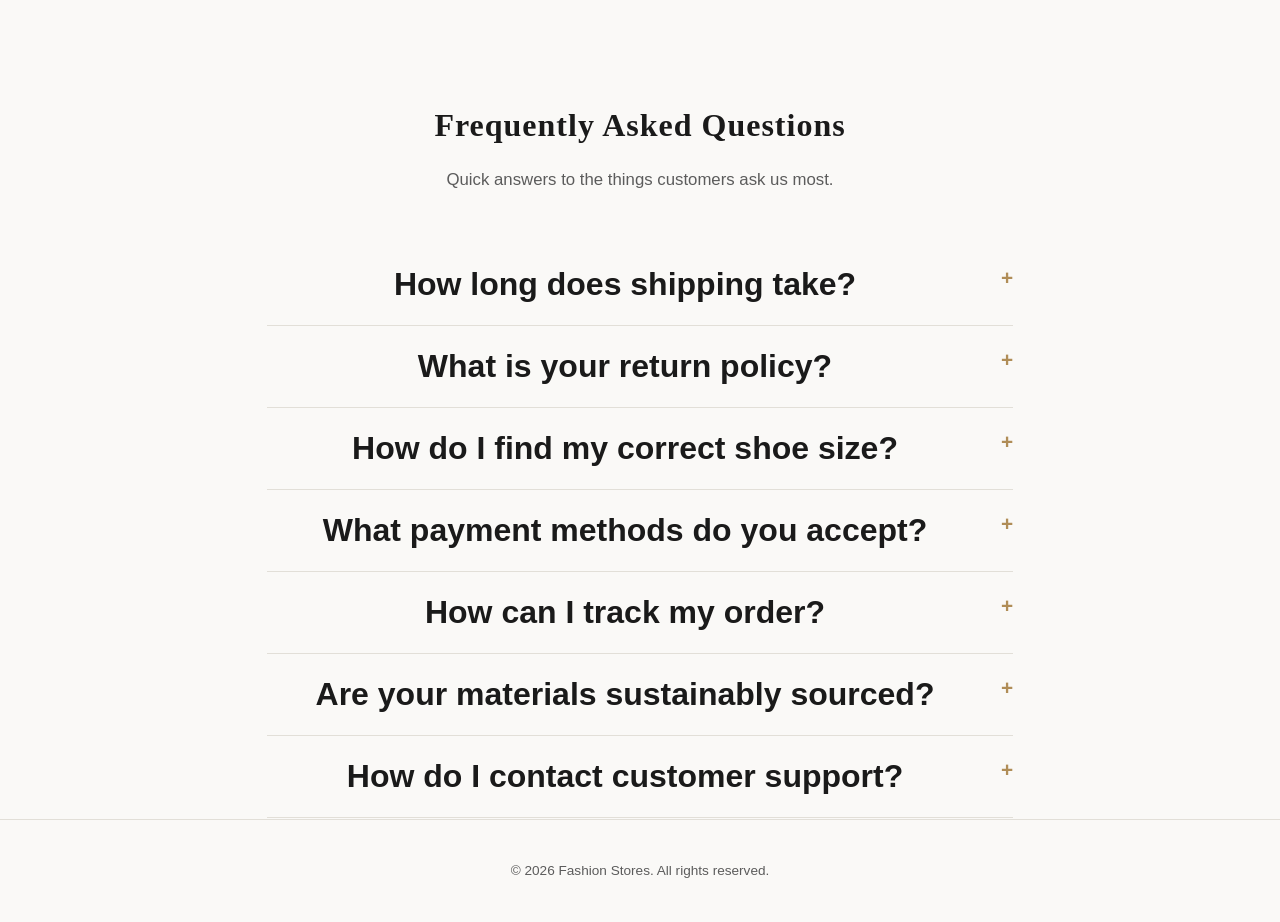
<file: Nav-Pages/FAQ.html>
<!DOCTYPE html>
<html lang="en">
<head>
  <meta charset="UTF-8" />
  <meta name="viewport" content="width=device-width, initial-scale=1.0" />
  <title>Fashion store FAQ page</title>

  <style>
    /* ===========================
       GLOBAL / BRAND TOKENS
    =========================== */
    :root {
      --color-bg: #faf9f7;
      --color-bg-alt: #f1efeb;
      --color-text: #1a1a1a;
      --color-text-muted: #5c5c5c;
      --color-accent: #b08d57;
      --color-border: #e2dfd8;
      --font-heading: 'Playfair Display', Georgia, serif;
      --font-body: 'Inter', Helvetica, Arial, sans-serif;
      --max-width: 1100px;
    }

    * {
      margin: 0;
      padding: 0;
      box-sizing: border-box;
    }

    body {
      font-family: var(--font-body);
      color: var(--color-text);
      background: var(--color-bg);
      line-height: 1.6;
    }

    /* ===========================
       FAQ PAGE
    =========================== */

    .faq-page {
      max-width: 700px;
      margin: 0 auto;
      padding: 0 6%;
      min-height: 80vh;
    }

    .faq-hero {
      text-align: center;
      padding: 100px 0 50px;
    }

    .faq-hero h1 {
      font-family: var(--font-heading);
      font-size: 2rem;
      margin-bottom: 16px;
      letter-spacing: 1px;
    }

    .faq-hero p {
      font-size: 1.05rem;
      color: var(--color-text-muted);
    }

    .faq-list {
      padding-bottom: 1px;
    }

    .faq-item {
      border-bottom: 1px solid var(--color-border);
    }

    .faq-question {
      width: 100%;
      text-align: left;
      background: none;
      border: none;
      padding: 22px 0;
      padding-right: 30px;
      font-family: var(--font-body);
      font-size: 1.05rem;
      font-weight: 600;
      color: var(--color-text);
      cursor: pointer;
      position: relative;
    }

    .faq-question::after {
      content: "+";
      position: absolute;
      right: 0;
      top: 22px;
      font-size: 1.3rem;
      color: var(--color-accent);
      transition: transform .25s ease;
    }

    .faq-item.open .faq-question::after {
      transform: rotate(45deg);
    }

    .faq-answer {
      max-height: 0;
      overflow: hidden;
      transition: max-height .3s ease;
    }

    .faq-item.open .faq-answer {
      max-height: 300px;
    }

    .faq-answer p {
      color: var(--color-text-muted);
      font-size: .98rem;
      padding-bottom: 22px;
    }

    /* ===========================
       FOOTER
    =========================== */

    .site-footer {
      text-align: center;
      padding: 40px 0;
      border-top: 1px solid var(--color-border);
      color: var(--color-text-muted);
      font-size: .85rem;
    }

    /* ===========================
       MOBILE
    =========================== */

    @media (max-width:768px) {
      .faq-hero h1 {
        font-size: 2rem;
      }

      .faq-question {
        font-size: 1.05rem;
      }
    }

    /* ===========================
       DESKTOP
    =========================== */

    @media (min-width:768px) {
      .faq-page {
        max-width: 900px;
      }

      .faq-question {
        text-align: center;
        font-size: 2rem;
      }

      .faq-answer p {
        text-align: center;
        font-size: 1.1rem;
      }
    }
  </style>
</head>

<body>

<main class="faq-page">

  <section class="faq-hero">
    <h1>Frequently Asked Questions</h1>
    <p>Quick answers to the things customers ask us most.</p>
  </section>

  <section class="faq-list">

    <div class="faq-item">
      <button class="faq-question">How long does shipping take?</button>
      <div class="faq-answer">
        <p>Orders typically arrive within 3–7 business days, depending on your location. You'll receive a tracking number as soon as your order ships.</p>
      </div>
    </div>

    <div class="faq-item">
      <button class="faq-question">What is your return policy?</button>
      <div class="faq-answer">
        <p>We accept returns within 30 days of delivery, as long as the shoes are unworn and in their original packaging. Refunds are processed within 5–7 business days of receiving the return.</p>
      </div>
    </div>

    <div class="faq-item">
      <button class="faq-question">How do I find my correct shoe size?</button>
      <div class="faq-answer">
        <p>Each product page includes a size guide. If you're between sizes, we generally recommend sizing up for the most comfortable fit.</p>
      </div>
    </div>

    <div class="faq-item">
      <button class="faq-question">What payment methods do you accept?</button>
      <div class="faq-answer">
        <p>We accept all major debit and credit cards, as well as popular mobile payment options at checkout.</p>
      </div>
    </div>

    <div class="faq-item">
      <button class="faq-question">How can I track my order?</button>
      <div class="faq-answer">
        <p>Use the Track Order page with your order number and email address to see the latest status of your delivery.</p>
      </div>
    </div>

    <div class="faq-item">
      <button class="faq-question">Are your materials sustainably sourced?</button>
      <div class="faq-answer">
        <p>Yes. We prioritize recycled and high-quality materials, and partner only with workshops that meet fair labor standards.</p>
      </div>
    </div>

    <div class="faq-item">
      <button class="faq-question">How do I contact customer support?</button>
      <div class="faq-answer">
        <p>You can reach us by email, phone, or mail — all the details are on our Contact page.</p>
      </div>
    </div>

  </section>

</main>

<footer class="site-footer">
  <p>&copy; 2026 Fashion Stores. All rights reserved.</p>
</footer>

<script>
document.querySelectorAll(".faq-question").forEach(function(btn) {
  btn.addEventListener("click", function() {
    btn.parentElement.classList.toggle("open");
  });
});
</script>

</body>
</html>
</file>
